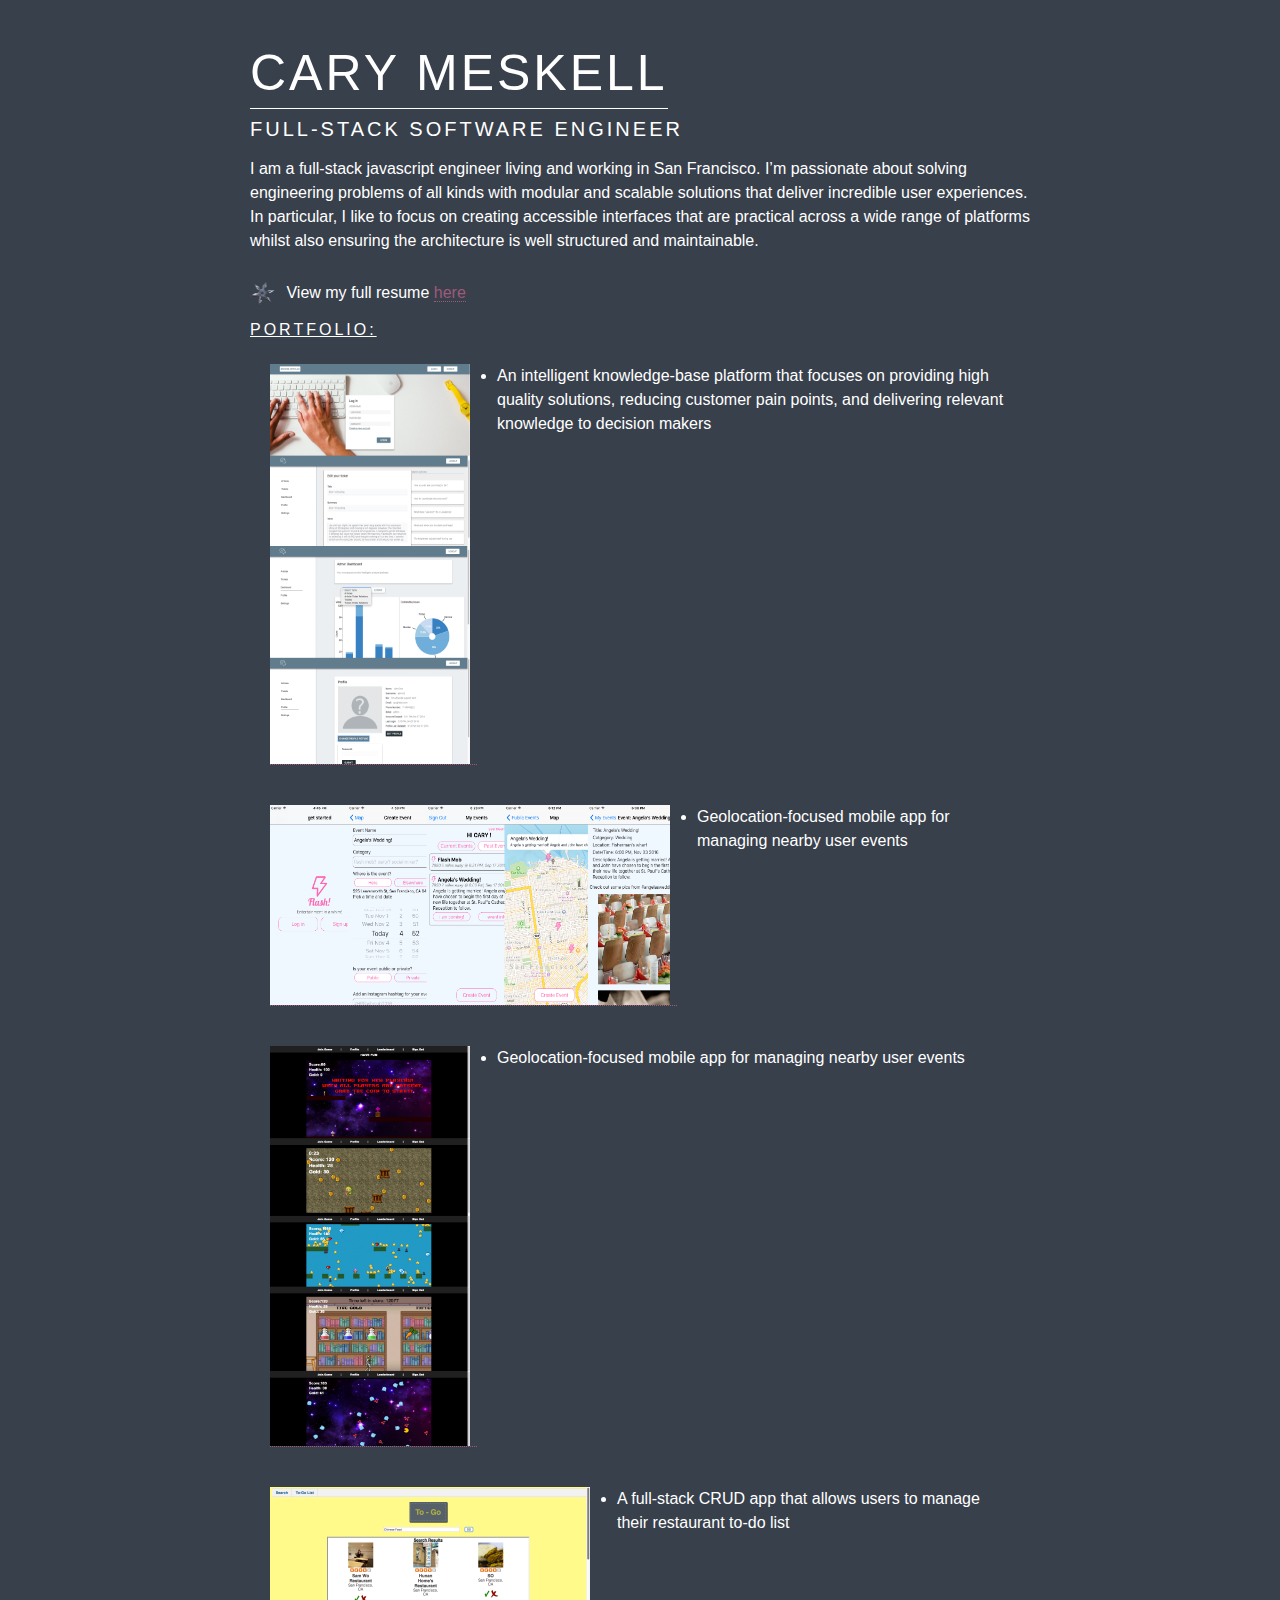
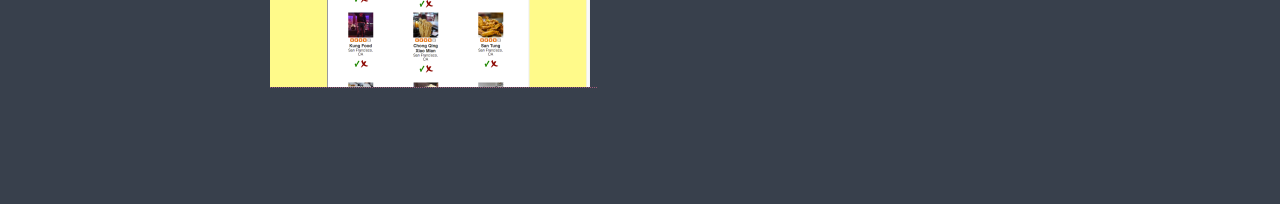
<file: index.html>
<!DOCTYPE html>
<html lang="en">
	<head>
		<meta charset="utf-8">
		<meta name="viewport" content="width=device-width, initial-scale=1">
		<title>Cary Meskell | Full-Stack Software Engineer</title>
		<link rel="stylesheet" href="./styles/normalize.css">
		<link rel="stylesheet" href="./styles/main.css">
		<link rel="stylesheet" href="./styles/game.css">
		<link rel="stylesheet" media="print" href="./styles/print.css">
	</head>
	<body class="contrast-fill">
		<a href="#content" tabindex="1" class="hide-text hide-text-aid">Skip to content</a>
		<div class="full-width standard-space-below print-padding">
			<header role="banner">
				<div class="full-width contrast-text standard-space-below standard-space-above print-padding">
					<div class="col-width">
						<h1 class="line-below inline-block oversized-text">Cary Meskell</h1>
						<h2>Full-Stack Software Engineer</h2>

						<p>I am a full-stack javascript engineer living and working in San Francisco. I’m passionate about
							solving engineering problems of all kinds with modular and scalable solutions that deliver
						  incredible user experiences. In particular, I like to focus on creating accessible interfaces
						  that are practical across a wide range of platforms whilst also ensuring the architecture is well
						  structured and maintainable.</p>


						<p>
							<img id="shuriken" src="./shuriken.png" alt="easter egg" />
							View my full resume <a href="./Resume2016.pdf">here</a>
						</p>

						<h2 class=underlinedTitle>Portfolio:</h2>

						<div class="flexFlowCenter">
							<div class="flexRow">
								<a href="./portfolio/athenaPortfolio.jpg"><img id="athena" src="./portfolio/athenaPortfolio.jpg" alt="athena" /></a>
								<li class="marginLeft">
									An intelligent knowledge-base platform that focuses on providing high quality solutions, reducing customer pain points, and delivering relevant knowledge to decision makers
								</li>
							</div>
							<div class="flexRow">
								<a href="./portfolio/flashPortfolio.jpg"><img id="flash" src="./portfolio/flashPortfolio.jpg" alt="flash" /></a>
								<li class="marginLeft">
									Geolocation-focused mobile app for managing nearby user events
								</li>
							</div>
							<div class="flexRow">
								<a href="./portfolio/frenemiesPortfolio.jpg"><img id="frenemies" src="./portfolio/frenemiesPortfolio.jpg" alt="frenemies" /></a>
								<li class="marginLeft">
									Geolocation-focused mobile app for managing nearby user events
								</li>
							</div>
							<div class="flexRow">
								<a href="./portfolio/toGoPortfolio.png"><img id="toGo" src="./portfolio/toGoPortfolio.png" alt="toGo" /></a>
								<li class="marginLeft">
									A full-stack CRUD app that allows users to manage their restaurant to-do list
								</li>
							</div>
						</div>


	</body>
</html>
</file>
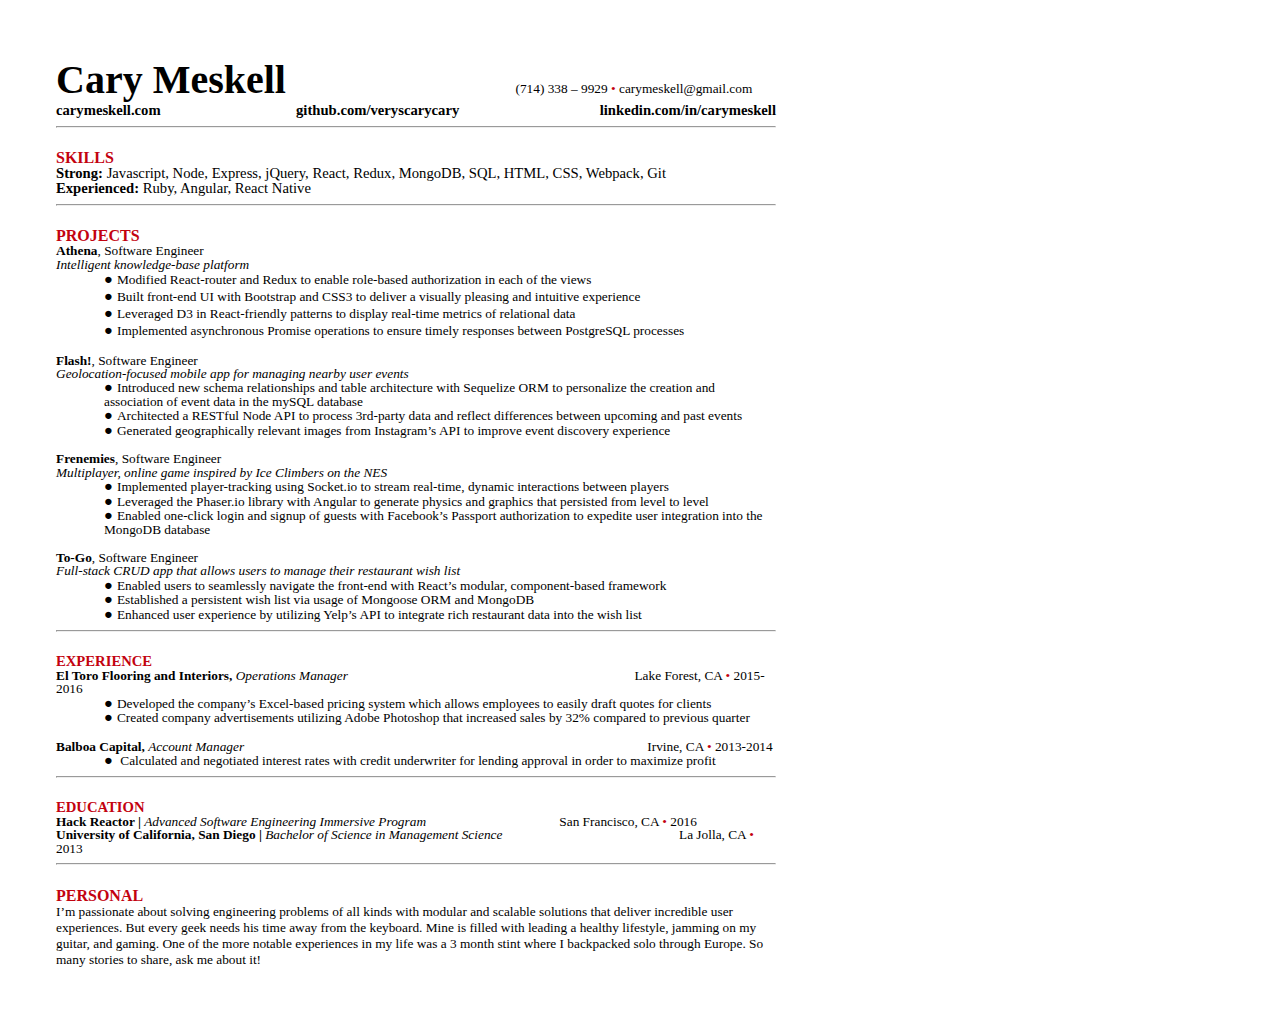
<file: Resume2016.html>
<html><head><meta content="text/html; charset=UTF-8" http-equiv="content-type"><style type="text/css">@import url('https://themes.googleusercontent.com/fonts/css?kit=sDU-RIIs3Wq_4pUcDwWu-wr-7wrgxU70hkaUKDOxYyapE9s8ZVqncwMNeCi11pb8');.lst-kix_1hrdbi4q5qt8-6>li:before{content:"\0025cf  "}.lst-kix_1hrdbi4q5qt8-7>li:before{content:"\0025cb  "}.lst-kix_7osstdalyrtr-5>li:before{content:"\0025a0  "}.lst-kix_7osstdalyrtr-7>li:before{content:"\0025cb  "}.lst-kix_7osstdalyrtr-4>li:before{content:"\0025cb  "}.lst-kix_7osstdalyrtr-8>li:before{content:"\0025a0  "}.lst-kix_1hrdbi4q5qt8-2>li:before{content:"\0025a0  "}.lst-kix_7osstdalyrtr-1>li:before{content:"\0025cb  "}.lst-kix_7osstdalyrtr-3>li:before{content:"\0025cf  "}.lst-kix_1hrdbi4q5qt8-0>li:before{content:"\0025cf  "}.lst-kix_1hrdbi4q5qt8-1>li:before{content:"\0025cb  "}.lst-kix_1hrdbi4q5qt8-8>li:before{content:"\0025a0  "}.lst-kix_7osstdalyrtr-2>li:before{content:"\0025a0  "}.lst-kix_7osstdalyrtr-0>li:before{content:"\0025cf  "}.lst-kix_1hrdbi4q5qt8-3>li:before{content:"\0025cf  "}.lst-kix_1hrdbi4q5qt8-4>li:before{content:"\0025cb  "}.lst-kix_1hrdbi4q5qt8-5>li:before{content:"\0025a0  "}.lst-kix_7osstdalyrtr-6>li:before{content:"\0025cf  "}.lst-kix_fygbvc20iuvp-6>li:before{content:"\0025cf  "}.lst-kix_fygbvc20iuvp-7>li:before{content:"\0025cb  "}.lst-kix_fygbvc20iuvp-5>li:before{content:"\0025a0  "}.lst-kix_fygbvc20iuvp-8>li:before{content:"\0025a0  "}.lst-kix_fygbvc20iuvp-1>li:before{content:"\0025cb  "}.lst-kix_fygbvc20iuvp-2>li:before{content:"\0025a0  "}.lst-kix_fygbvc20iuvp-3>li:before{content:"\0025cf  "}.lst-kix_fygbvc20iuvp-4>li:before{content:"\0025cb  "}.lst-kix_fygbvc20iuvp-0>li:before{content:"\0025cf  "}.lst-kix_vgx8h6147d2d-7>li:before{content:"\0025cb  "}ul.lst-kix_gnzjjjj35tdm-8{list-style-type:none}.lst-kix_vgx8h6147d2d-1>li:before{content:"\0025cb  "}ul.lst-kix_gnzjjjj35tdm-7{list-style-type:none}ul.lst-kix_gnzjjjj35tdm-6{list-style-type:none}ul.lst-kix_gnzjjjj35tdm-5{list-style-type:none}ul.lst-kix_gnzjjjj35tdm-4{list-style-type:none}ul.lst-kix_gnzjjjj35tdm-3{list-style-type:none}ul.lst-kix_gnzjjjj35tdm-2{list-style-type:none}ul.lst-kix_gnzjjjj35tdm-1{list-style-type:none}ul.lst-kix_gnzjjjj35tdm-0{list-style-type:none}.lst-kix_vgx8h6147d2d-5>li:before{content:"\0025a0  "}.lst-kix_bcabts4vusch-7>li:before{content:"\0025cb  "}.lst-kix_vgx8h6147d2d-3>li:before{content:"\0025cf  "}.lst-kix_pkc95bfoicv5-1>li:before{content:"\0025cb  "}.lst-kix_mxhaepz2a9x0-1>li:before{content:"\0025c6  "}.lst-kix_pkc95bfoicv5-3>li:before{content:"\0025cf  "}.lst-kix_pkc95bfoicv5-5>li:before{content:"\0025a0  "}.lst-kix_mxhaepz2a9x0-7>li:before{content:"\0025c6  "}.lst-kix_mxhaepz2a9x0-5>li:before{content:"\0025cf  "}.lst-kix_mxhaepz2a9x0-3>li:before{content:"\0025cb  "}ul.lst-kix_1hrdbi4q5qt8-2{list-style-type:none}ul.lst-kix_1hrdbi4q5qt8-3{list-style-type:none}ul.lst-kix_1hrdbi4q5qt8-0{list-style-type:none}ul.lst-kix_1hrdbi4q5qt8-1{list-style-type:none}.lst-kix_5n5o3v6knwf3-3>li:before{content:"\0025cf  "}.lst-kix_5n5o3v6knwf3-7>li:before{content:"\0025cb  "}.lst-kix_gnzjjjj35tdm-3>li:before{content:"\0025cf  "}.lst-kix_5n5o3v6knwf3-5>li:before{content:"\0025a0  "}.lst-kix_gnzjjjj35tdm-1>li:before{content:"\0025cb  "}ul.lst-kix_1hrdbi4q5qt8-6{list-style-type:none}ul.lst-kix_1hrdbi4q5qt8-7{list-style-type:none}ul.lst-kix_1hrdbi4q5qt8-4{list-style-type:none}ul.lst-kix_1hrdbi4q5qt8-5{list-style-type:none}ul.lst-kix_1hrdbi4q5qt8-8{list-style-type:none}.lst-kix_5n5o3v6knwf3-1>li:before{content:"\0025cb  "}.lst-kix_f7aaiybwhmxl-8>li:before{content:"\0025a0  "}ul.lst-kix_fygbvc20iuvp-0{list-style-type:none}ul.lst-kix_5n5o3v6knwf3-0{list-style-type:none}ul.lst-kix_fygbvc20iuvp-1{list-style-type:none}.lst-kix_r26kkmz434bk-5>li:before{content:"\0025a0  "}ul.lst-kix_5n5o3v6knwf3-1{list-style-type:none}.lst-kix_r26kkmz434bk-4>li:before{content:"\0025cb  "}ul.lst-kix_5n5o3v6knwf3-2{list-style-type:none}ul.lst-kix_5n5o3v6knwf3-3{list-style-type:none}.lst-kix_r26kkmz434bk-3>li:before{content:"\0025cf  "}ul.lst-kix_5n5o3v6knwf3-4{list-style-type:none}.lst-kix_r26kkmz434bk-6>li:before{content:"\0025cf  "}.lst-kix_r26kkmz434bk-7>li:before{content:"\0025cb  "}ul.lst-kix_5n5o3v6knwf3-5{list-style-type:none}ul.lst-kix_5n5o3v6knwf3-6{list-style-type:none}ul.lst-kix_5n5o3v6knwf3-7{list-style-type:none}.lst-kix_hpkw7vfzdig5-0>li:before{content:"\00274f  "}.lst-kix_r26kkmz434bk-1>li:before{content:"\0025cb  "}ul.lst-kix_5n5o3v6knwf3-8{list-style-type:none}ul.lst-kix_f7aaiybwhmxl-7{list-style-type:none}.lst-kix_r26kkmz434bk-8>li:before{content:"\0025a0  "}ul.lst-kix_f7aaiybwhmxl-6{list-style-type:none}.lst-kix_r26kkmz434bk-0>li:before{content:"\0025cf  "}.lst-kix_r26kkmz434bk-2>li:before{content:"\0025a0  "}ul.lst-kix_f7aaiybwhmxl-8{list-style-type:none}ul.lst-kix_pkc95bfoicv5-0{list-style-type:none}ul.lst-kix_f7aaiybwhmxl-3{list-style-type:none}ul.lst-kix_f7aaiybwhmxl-2{list-style-type:none}ul.lst-kix_f7aaiybwhmxl-5{list-style-type:none}.lst-kix_f7aaiybwhmxl-1>li:before{content:"\0025cb  "}ul.lst-kix_f7aaiybwhmxl-4{list-style-type:none}ul.lst-kix_f7aaiybwhmxl-1{list-style-type:none}.lst-kix_hpkw7vfzdig5-5>li:before{content:"\00274f  "}ul.lst-kix_f7aaiybwhmxl-0{list-style-type:none}.lst-kix_f7aaiybwhmxl-2>li:before{content:"\0025a0  "}.lst-kix_hpkw7vfzdig5-4>li:before{content:"\00274f  "}.lst-kix_f7aaiybwhmxl-3>li:before{content:"\0025cf  "}.lst-kix_f7aaiybwhmxl-4>li:before{content:"\0025cb  "}.lst-kix_f7aaiybwhmxl-6>li:before{content:"\0025cf  "}.lst-kix_hpkw7vfzdig5-1>li:before{content:"\00274f  "}.lst-kix_hpkw7vfzdig5-3>li:before{content:"\00274f  "}.lst-kix_f7aaiybwhmxl-5>li:before{content:"\0025a0  "}.lst-kix_hpkw7vfzdig5-2>li:before{content:"\00274f  "}ul.lst-kix_mxhaepz2a9x0-8{list-style-type:none}ul.lst-kix_mxhaepz2a9x0-6{list-style-type:none}ul.lst-kix_mxhaepz2a9x0-7{list-style-type:none}ul.lst-kix_mxhaepz2a9x0-4{list-style-type:none}ul.lst-kix_mxhaepz2a9x0-5{list-style-type:none}ul.lst-kix_mxhaepz2a9x0-2{list-style-type:none}ul.lst-kix_mxhaepz2a9x0-3{list-style-type:none}ul.lst-kix_mxhaepz2a9x0-0{list-style-type:none}ul.lst-kix_mxhaepz2a9x0-1{list-style-type:none}.lst-kix_hpkw7vfzdig5-6>li:before{content:"\00274f  "}.lst-kix_hpkw7vfzdig5-7>li:before{content:"\00274f  "}.lst-kix_f7aaiybwhmxl-0>li:before{content:"\0025cf  "}.lst-kix_hpkw7vfzdig5-8>li:before{content:"\00274f  "}.lst-kix_gnzjjjj35tdm-7>li:before{content:"\0025cb  "}ul.lst-kix_fygbvc20iuvp-8{list-style-type:none}ul.lst-kix_fygbvc20iuvp-6{list-style-type:none}ul.lst-kix_fygbvc20iuvp-7{list-style-type:none}.lst-kix_gnzjjjj35tdm-6>li:before{content:"\0025cf  "}ul.lst-kix_fygbvc20iuvp-4{list-style-type:none}ul.lst-kix_fygbvc20iuvp-5{list-style-type:none}ul.lst-kix_fygbvc20iuvp-2{list-style-type:none}ul.lst-kix_fygbvc20iuvp-3{list-style-type:none}.lst-kix_gnzjjjj35tdm-5>li:before{content:"\0025a0  "}.lst-kix_gnzjjjj35tdm-8>li:before{content:"\0025a0  "}.lst-kix_pkc95bfoicv5-8>li:before{content:"\0025a0  "}ul.lst-kix_vgx8h6147d2d-6{list-style-type:none}ul.lst-kix_vgx8h6147d2d-7{list-style-type:none}.lst-kix_pkc95bfoicv5-7>li:before{content:"\0025cb  "}ul.lst-kix_vgx8h6147d2d-4{list-style-type:none}ul.lst-kix_vgx8h6147d2d-5{list-style-type:none}.lst-kix_pkc95bfoicv5-6>li:before{content:"\0025cf  "}ul.lst-kix_vgx8h6147d2d-2{list-style-type:none}ul.lst-kix_vgx8h6147d2d-3{list-style-type:none}ul.lst-kix_vgx8h6147d2d-0{list-style-type:none}ul.lst-kix_vgx8h6147d2d-1{list-style-type:none}ul.lst-kix_hpkw7vfzdig5-7{list-style-type:none}ul.lst-kix_hpkw7vfzdig5-8{list-style-type:none}ul.lst-kix_vgx8h6147d2d-8{list-style-type:none}.lst-kix_bcabts4vusch-3>li:before{content:"\0025cf  "}.lst-kix_bcabts4vusch-4>li:before{content:"\0025cb  "}.lst-kix_bcabts4vusch-1>li:before{content:"\0025cb  "}.lst-kix_bcabts4vusch-5>li:before{content:"\0025a0  "}.lst-kix_bcabts4vusch-2>li:before{content:"\0025a0  "}ul.lst-kix_pkc95bfoicv5-4{list-style-type:none}ul.lst-kix_pkc95bfoicv5-3{list-style-type:none}ul.lst-kix_pkc95bfoicv5-2{list-style-type:none}ul.lst-kix_pkc95bfoicv5-1{list-style-type:none}ul.lst-kix_pkc95bfoicv5-8{list-style-type:none}ul.lst-kix_pkc95bfoicv5-7{list-style-type:none}ul.lst-kix_pkc95bfoicv5-6{list-style-type:none}ul.lst-kix_pkc95bfoicv5-5{list-style-type:none}.lst-kix_bcabts4vusch-0>li:before{content:"\0025cf  "}.lst-kix_vgx8h6147d2d-8>li:before{content:"\0025a0  "}ul.lst-kix_r26kkmz434bk-8{list-style-type:none}.lst-kix_vgx8h6147d2d-6>li:before{content:"\0025cf  "}ul.lst-kix_r26kkmz434bk-6{list-style-type:none}ul.lst-kix_r26kkmz434bk-7{list-style-type:none}.lst-kix_mxhaepz2a9x0-8>li:before{content:"\0025cf  "}.lst-kix_vgx8h6147d2d-0>li:before{content:"\0025cf  "}.lst-kix_vgx8h6147d2d-2>li:before{content:"\0025a0  "}.lst-kix_vgx8h6147d2d-4>li:before{content:"\0025cb  "}.lst-kix_bcabts4vusch-8>li:before{content:"\0025a0  "}.lst-kix_bcabts4vusch-6>li:before{content:"\0025cf  "}ul.lst-kix_7osstdalyrtr-3{list-style-type:none}.lst-kix_pkc95bfoicv5-0>li:before{content:"\0025cf  "}ul.lst-kix_hpkw7vfzdig5-1{list-style-type:none}ul.lst-kix_7osstdalyrtr-4{list-style-type:none}ul.lst-kix_hpkw7vfzdig5-2{list-style-type:none}ul.lst-kix_7osstdalyrtr-5{list-style-type:none}ul.lst-kix_7osstdalyrtr-6{list-style-type:none}ul.lst-kix_hpkw7vfzdig5-0{list-style-type:none}.lst-kix_pkc95bfoicv5-2>li:before{content:"\0025a0  "}ul.lst-kix_hpkw7vfzdig5-5{list-style-type:none}ul.lst-kix_7osstdalyrtr-0{list-style-type:none}ul.lst-kix_hpkw7vfzdig5-6{list-style-type:none}ul.lst-kix_7osstdalyrtr-1{list-style-type:none}ul.lst-kix_hpkw7vfzdig5-3{list-style-type:none}.lst-kix_mxhaepz2a9x0-2>li:before{content:"\0025cf  "}ul.lst-kix_7osstdalyrtr-2{list-style-type:none}ul.lst-kix_hpkw7vfzdig5-4{list-style-type:none}.lst-kix_pkc95bfoicv5-4>li:before{content:"\0025cb  "}.lst-kix_mxhaepz2a9x0-0>li:before{content:"\002794  "}.lst-kix_mxhaepz2a9x0-6>li:before{content:"\0025cb  "}ul.lst-kix_r26kkmz434bk-4{list-style-type:none}ul.lst-kix_r26kkmz434bk-5{list-style-type:none}ul.lst-kix_r26kkmz434bk-2{list-style-type:none}ul.lst-kix_r26kkmz434bk-3{list-style-type:none}ul.lst-kix_r26kkmz434bk-0{list-style-type:none}ul.lst-kix_7osstdalyrtr-7{list-style-type:none}ul.lst-kix_r26kkmz434bk-1{list-style-type:none}ul.lst-kix_7osstdalyrtr-8{list-style-type:none}.lst-kix_mxhaepz2a9x0-4>li:before{content:"\0025c6  "}.lst-kix_5n5o3v6knwf3-2>li:before{content:"\0025a0  "}.lst-kix_5n5o3v6knwf3-4>li:before{content:"\0025cb  "}.lst-kix_gnzjjjj35tdm-2>li:before{content:"\0025a0  "}.lst-kix_gnzjjjj35tdm-4>li:before{content:"\0025cb  "}.lst-kix_5n5o3v6knwf3-6>li:before{content:"\0025cf  "}.lst-kix_gnzjjjj35tdm-0>li:before{content:"\0025cf  "}.lst-kix_5n5o3v6knwf3-0>li:before{content:"\0025cf  "}.lst-kix_f7aaiybwhmxl-7>li:before{content:"\0025cb  "}ul.lst-kix_bcabts4vusch-5{list-style-type:none}ul.lst-kix_bcabts4vusch-6{list-style-type:none}ul.lst-kix_bcabts4vusch-3{list-style-type:none}ul.lst-kix_bcabts4vusch-4{list-style-type:none}ul.lst-kix_bcabts4vusch-7{list-style-type:none}ul.lst-kix_bcabts4vusch-8{list-style-type:none}.lst-kix_5n5o3v6knwf3-8>li:before{content:"\0025a0  "}ul.lst-kix_bcabts4vusch-1{list-style-type:none}ul.lst-kix_bcabts4vusch-2{list-style-type:none}ul.lst-kix_bcabts4vusch-0{list-style-type:none}ol{margin:0;padding:0}table td,table th{padding:0}.c18{border-right-style:solid;border-bottom-color:#000000;border-top-width:0pt;border-right-width:0pt;border-left-color:#000000;vertical-align:top;border-right-color:#000000;border-left-width:0pt;border-top-style:solid;border-left-style:solid;border-bottom-width:0pt;width:180pt;border-top-color:#000000;border-bottom-style:solid}.c16{color:#000000;font-weight:700;text-decoration:none;vertical-align:baseline;font-size:11pt;font-family:"Play";font-style:normal}.c9{color:#000000;font-weight:400;text-decoration:none;vertical-align:baseline;font-size:11pt;font-family:"Arial";font-style:normal}.c10{padding-top:0pt;padding-bottom:0pt;line-height:1.0;text-align:left}.c17{font-size:12pt;font-family:"Cambria";color:#c3020f;font-weight:700}.c24{border-spacing:0;border-collapse:collapse;margin-right:auto}.c6{margin-left:36pt;orphans:2;widows:2;padding-left:0pt}.c8{padding-top:0pt;padding-bottom:0pt;line-height:1.0;text-align:right}.c15{orphans:2;widows:2;height:11pt}.c0{font-size:10pt;font-family:"Cambria";font-weight:700}.c1{font-size:10pt;font-family:"Cambria";font-style:italic}.c5{font-size:10pt;font-family:"Cambria";color:#c3020f}.c20{font-family:"Cambria";color:#c3020f;font-weight:700}.c23{font-size:30pt;font-family:"Play";font-weight:700}.c27{background-color:#ffffff;max-width:540pt;padding:36pt 36pt 36pt 36pt}.c4{padding:0;margin:0}.c7{font-size:10pt;font-family:"Cambria"}.c11{border:1px solid black;margin:5px}.c13{margin-left:36pt;padding-left:0pt}.c2{font-size:10pt;font-family:"Play"}.c3{line-height:1.0;height:11pt}.c19{orphans:2;widows:2}.c25{font-weight:700}.c26{color:#999999}.c14{font-size:10pt}.c12{line-height:1.0}.c21{height:0pt}.c28{font-family:"Play"}.c22{font-family:"Cambria"}.title{padding-top:0pt;color:#000000;font-size:26pt;padding-bottom:3pt;font-family:"Arial";line-height:1.15;page-break-after:avoid;orphans:2;widows:2;text-align:left}.subtitle{padding-top:0pt;color:#666666;font-size:15pt;padding-bottom:16pt;font-family:"Arial";line-height:1.15;page-break-after:avoid;orphans:2;widows:2;text-align:left}li{color:#000000;font-size:11pt;font-family:"Arial"}p{margin:0;color:#000000;font-size:11pt;font-family:"Arial"}h1{padding-top:20pt;color:#000000;font-size:20pt;padding-bottom:6pt;font-family:"Arial";line-height:1.15;page-break-after:avoid;orphans:2;widows:2;text-align:left}h2{padding-top:18pt;color:#000000;font-size:16pt;padding-bottom:6pt;font-family:"Arial";line-height:1.15;page-break-after:avoid;orphans:2;widows:2;text-align:left}h3{padding-top:16pt;color:#434343;font-size:14pt;padding-bottom:4pt;font-family:"Arial";line-height:1.15;page-break-after:avoid;orphans:2;widows:2;text-align:left}h4{padding-top:14pt;color:#666666;font-size:12pt;padding-bottom:4pt;font-family:"Arial";line-height:1.15;page-break-after:avoid;orphans:2;widows:2;text-align:left}h5{padding-top:12pt;color:#666666;font-size:11pt;padding-bottom:4pt;font-family:"Arial";line-height:1.15;page-break-after:avoid;orphans:2;widows:2;text-align:left}h6{padding-top:12pt;color:#666666;font-size:11pt;padding-bottom:4pt;font-family:"Arial";line-height:1.15;page-break-after:avoid;font-style:italic;orphans:2;widows:2;text-align:left}</style></head><body class="c27"><p class="c19"><span class="c23">Cary Meskell </span><span class="c25 c28">&nbsp;</span><span>&nbsp; &nbsp; </span><span>&nbsp; &nbsp; &nbsp; &nbsp; &nbsp; &nbsp; &nbsp; &nbsp; &nbsp; &nbsp; &nbsp; &nbsp; &nbsp; &nbsp; &nbsp; &nbsp; &nbsp; &nbsp; &nbsp; &nbsp; &nbsp; &nbsp; &nbsp; &nbsp; &nbsp;</span><span class="c7">(714) 338 &ndash; 9929</span><span class="c7 c26">&nbsp;</span><span class="c5">&bull;</span><span class="c7">&nbsp;</span><span class="c7">carymeskell@gmail.com</span></p><a id="t.0bb133d3bd98737b8edc40b3eb0b98a9df738867"></a><a id="t.0"></a><table class="c24"><tbody><tr class="c21"><td class="c18" colspan="1" rowspan="1"><p class="c10"><span class="c16">carymeskell.com</span></p></td><td class="c18" colspan="1" rowspan="1"><p class="c10"><span class="c16">github.com/veryscarycary</span></p></td><td class="c18" colspan="1" rowspan="1"><p class="c8"><span class="c16">linkedin.com/in/carymeskell</span></p></td></tr></tbody></table><hr><p class="c15"><span></span></p><p class="c12"><span class="c17">SKILLS</span></p><p class="c12"><span class="c25 c22">Strong: </span><span class="c22">Javascript, Node, Express, jQuery, React, Redux, MongoDB, SQL, HTML, CSS, Webpack, Git</span></p><p class="c12"><span class="c22 c25">Experienced: </span><span class="c22">Ruby, Angular, React Native</span></p><hr><p class="c15"><span class="c22"></span></p><p class="c12"><span class="c17">PROJECTS</span></p><p class="c12"><span class="c0">Athena</span><span class="c7">,</span><span class="c7">&nbsp;Software Engineer</span></p><p class="c12"><span class="c1">Intelligent knowledge-base platform </span></p><ul class="c4 lst-kix_7osstdalyrtr-0 start"><li class="c6"><span class="c7">Modified React-router and Redux to enable role-based authorization in each of the views</span></li><li class="c6"><span class="c7">Built front-end UI with Bootstrap and CSS3 to deliver a visually pleasing and intuitive experience</span></li><li class="c6"><span class="c7">Leveraged D3 in React-friendly patterns to display real-time metrics of relational data</span></li><li class="c6"><span class="c7">Implemented asynchronous Promise operations to ensure timely responses between PostgreSQL processes</span></li></ul><p class="c15"><span class="c7"></span></p><p class="c12"><span class="c0">Flash!</span><span class="c7">, Software Engineer</span></p><p class="c12"><span class="c1">Geolocation-focused mobile app for managing nearby user events</span></p><ul class="c4 lst-kix_1hrdbi4q5qt8-0 start"><li class="c13 c12"><span class="c7">Introduced new schema relationships and table architecture with Sequelize ORM to personalize the creation and association of event data in the mySQL database</span></li><li class="c13 c12"><span class="c7">Architected a RESTful Node API to process 3rd-party data and reflect differences between upcoming and past events</span></li><li class="c13 c12"><span class="c7">Generated geographically relevant images from Instagram&rsquo;s API to improve event discovery experience</span></li></ul><p class="c3"><span class="c7"></span></p><p class="c12"><span class="c0">Frenemies</span><span class="c7">, Software Engineer</span><span class="c0">&nbsp;</span></p><p class="c12"><span class="c1">Multiplayer, online game inspired by Ice Climbers on the NES</span></p><ul class="c4 lst-kix_1hrdbi4q5qt8-0"><li class="c13 c12"><span class="c7">Implemented player-tracking using Socket.io to stream real-time, dynamic interactions between players</span></li><li class="c13 c12"><span class="c7">Leveraged the Phaser.io library with Angular to generate physics and graphics that persisted from level to level</span></li><li class="c13 c12"><span class="c7">Enabled one-click login and signup of guests with Facebook&rsquo;s Passport authorization to expedite user integration into the MongoDB database</span></li></ul><p class="c3"><span class="c7"></span></p><p class="c12"><span class="c0">To-Go</span><span class="c7">, Software Engineer</span></p><p class="c12"><span class="c1">Full-stack CRUD app that allows users to manage their restaurant wish list</span></p><ul class="c4 lst-kix_5n5o3v6knwf3-0 start"><li class="c13 c12"><span class="c7">Enabled users to seamlessly navigate the front-end with React&rsquo;s modular, component-based framework</span></li><li class="c13 c12"><span class="c7">Established a persistent wish list via usage of Mongoose ORM and MongoDB</span></li><li class="c13 c12"><span class="c7">Enhanced user experience by utilizing Yelp&rsquo;s API to integrate rich restaurant data into the wish list</span></li></ul><hr><p class="c15"><span class="c22"></span></p><p class="c12"><span class="c20">EXPERIENCE</span></p><p class="c12"><span class="c0">El Toro Flooring and Interiors, </span><span class="c1">Operations Manager</span><span class="c0">&nbsp; &nbsp; &nbsp; &nbsp; &nbsp; &nbsp; &nbsp; &nbsp; &nbsp; &nbsp; &nbsp; &nbsp; &nbsp; &nbsp; &nbsp; &nbsp; &nbsp; &nbsp; &nbsp; &nbsp; &nbsp; &nbsp; &nbsp; &nbsp; &nbsp; &nbsp; &nbsp; &nbsp; &nbsp; &nbsp; &nbsp; &nbsp; &nbsp; &nbsp; &nbsp; &nbsp; &nbsp; &nbsp; &nbsp; &nbsp; &nbsp; &nbsp; &nbsp; </span><span class="c7">Lake Forest, CA </span><span class="c5">&bull;</span><span class="c7">&nbsp;2015-2016</span></p><ul class="c4 lst-kix_f7aaiybwhmxl-0 start"><li class="c13 c12"><span class="c7">Developed the company&rsquo;s Excel-based pricing system which allows employees to easily draft quotes for clients</span></li><li class="c13 c12"><span class="c7">Created company advertisements utilizing Adobe Photoshop that increased sales by 32% compared to previous quarter</span></li></ul><p class="c3"><span class="c7"></span></p><p class="c12"><span class="c0">Balboa Capital, </span><span class="c1">Account Manager</span><span class="c0">&nbsp; &nbsp; &nbsp; &nbsp; &nbsp; &nbsp; &nbsp; &nbsp; &nbsp; &nbsp; &nbsp; &nbsp; &nbsp; &nbsp; &nbsp; &nbsp; &nbsp; &nbsp; &nbsp; &nbsp; &nbsp; &nbsp; &nbsp; &nbsp; &nbsp; &nbsp; &nbsp; &nbsp; &nbsp; &nbsp; &nbsp; &nbsp; &nbsp; &nbsp; &nbsp; &nbsp; &nbsp; &nbsp; &nbsp; &nbsp; &nbsp; &nbsp; &nbsp; &nbsp; &nbsp; &nbsp; &nbsp; &nbsp; &nbsp; &nbsp; &nbsp;&nbsp;&nbsp;&nbsp;&nbsp;&nbsp;&nbsp;&nbsp;&nbsp;&nbsp;&nbsp;&nbsp;&nbsp;&nbsp;&nbsp;&nbsp;&nbsp; &nbsp; &nbsp;</span><span class="c7">Irvine, CA </span><span class="c5">&bull;</span><span class="c7">&nbsp;2013-2014</span></p><ul class="c4 lst-kix_r26kkmz434bk-0 start"><li class="c12 c13"><span class="c7">&nbsp;Calculated and negotiated interest rates with credit underwriter for lending approval in order to maximize profit</span></li></ul><hr><p class="c15"><span class="c2"></span></p><p class="c12"><span class="c20">EDUCATION</span></p><p class="c12"><span class="c0">Hack Reactor | </span><span class="c1">Advanced Software Engineering Immersive Program</span><span class="c0">&nbsp; &nbsp; &nbsp; &nbsp;&nbsp;&nbsp;&nbsp;&nbsp;&nbsp;&nbsp;&nbsp;&nbsp;&nbsp;&nbsp;&nbsp;&nbsp;&nbsp;&nbsp;&nbsp;&nbsp;&nbsp;&nbsp;&nbsp;&nbsp;&nbsp;&nbsp;&nbsp;&nbsp;&nbsp;&nbsp;&nbsp;&nbsp;&nbsp;&nbsp;&nbsp;&nbsp; </span><span class="c7">San Francisco, CA </span><span class="c5">&bull;</span><span class="c7">&nbsp;2016</span></p><p class="c12"><span class="c0">University of California, San Diego | </span><span class="c1">Bachelor of Science in Management Science</span><span class="c0">&nbsp; &nbsp; &nbsp; &nbsp; &nbsp; &nbsp; &nbsp; &nbsp; &nbsp; &nbsp; &nbsp; &nbsp; &nbsp; &nbsp; &nbsp; &nbsp; &nbsp; &nbsp; &nbsp; &nbsp; &nbsp; &nbsp; &nbsp; &nbsp; &nbsp; &nbsp; &nbsp;</span><span class="c7">La Jolla, CA </span><span class="c5">&bull; </span><span class="c7">2013</span></p><hr><p class="c15"><span class="c2"></span></p><p class="c12"><span class="c17">PERSONAL</span></p><p class="c19"><span class="c7">I&rsquo;m passionate about solving engineering problems of all kinds with modular and scalable solutions that deliver incredible user experiences. But every geek needs his time away from the keyboard. Mine is filled with leading a healthy lifestyle, jamming on my guitar, and gaming. One of the more notable experiences in my life was a 3 month stint where I backpacked solo through Europe. So many stories to share, ask me about it!</span></p></div></body></html>
</file>
<file: styles/main.css>
html {
	font-size: 62.5%;
	height: 100%;
	background: none;
}

body {
	min-height: 100%;
	line-height: 1.5;
	font-size: 1.6em;
	font-family: "Gill Sans","Gill Sans MT",Calibri,sans-serif;
   	font-weight: 300;
   	color: #38404c;
   	background: #eee;
}


/* ==========================================================================
   Typography
   ========================================================================== */

a {
	text-decoration: none;
	color: #c8025c;
	border-bottom: 1px dotted #c8025c;
}

a:hover {
	color: #c8025c;
	border-bottom: 1px solid #c8025c;
}

p {
	margin-top: 0;
	padding-top: 12px;
}

h1,
h2 {
	font-weight: normal;
	font-family: "Gill Sans","Gill Sans MT",Calibri,sans-serif;
	letter-spacing: 3px;
	text-transform: uppercase;
	line-height: 1;
	margin-top: 0;
}

h1 {
	font-size: 3rem;
	margin-bottom: 12px
}

h2 {
	font-size: 2rem;
	margin-bottom: 6px;
}

.oversized-text {
	font-size: 5rem;
	padding-bottom: 10px;
	margin-bottom: 10px;
}

.center-text {
	text-align: center;
}

.contrast-text {
	color: #fff;
}

.contrast-text a,
.contrast-text a:hover {
	color: #9f5a79;
	border-bottom: 1px dotted #9f5a79;
}

.contrast-text a:hover {
	border-bottom: 1px solid #9f5a79;
}
/* ==========================================================================
   Layout
   ========================================================================== */

.full-width {
	float: left;
	width: 100%;
}

.col-width {
	margin: 0 auto;
	max-width: 780px;
	padding: 0 10px;
}

.colums {
	float: left;
	width: 30%;
	margin-right: 3%;
}

.inline-block {
	display: inline-block;
}


.standard-space-above {
	padding-top: 48px;
}

.small-space-above {
	padding-top: 24px;
}

.standard-space-below {
	padding-bottom: 48px;
}

.contrast-fill {
	background: #38404c;
}

.line-below {
	border-bottom: 1px solid;
}


/* ==========================================================================
   Helpers
   ========================================================================== */

.hide-text {
	position: absolute;
	top: -9999px;
	left: -9999px;
}

.hide-text-aid:focus {
	top: 0;
	left: 0;
}

.hide-text-aid:focus {
  top: 0;
  left: 0;
}

/* ==========================================================================
   Images
   ========================================================================== */


.flexFlowCenter {
  display: flex;
  flex-flow: column wrap;
}

.flexRow {
	margin: 20px;
	display: flex;
	flex-direction: row;
	align-items: flex-start;
}

.marginLeft {
  margin-left: 20px;
}

.underlinedTitle {
	text-decoration: underline;
	font-size: 16px;
}

#athena {
	height: 400px;
	width: 200px;
}

#flash {
	height: 200px;
	width: 400px;
}

#frenemies {
	height: 400px;
	width: 200px;
}

#toGo {
	height: 200px;
	width: 320px;
}
</file>
<file: styles/game.css>
.container {
  background: linear-gradient(teal, yellow);
  /*background-color: #FFFF61;*/
  width: 700px;
  height: 450px;
}

.enemy {
    -webkit-animation: spin 1s linear infinite;
    -moz-animation: spin 1s linear infinite;
    -o-animation: spin 1s linear infinite;
  }

img {
  display: inline;
  vertical-align: middle;
  margin-right: 7px;
  width: 25px;
  height: 25px;
}

@-webkit-keyframes spin { 0% { -webkit-transform: rotate(0deg);
  -webkit-transform-origin: 50% 50%;}
  100%{-webkit-transform: rotate(360deg);
    -webkit-transform-origin: 50% 50%;}
  }

@-moz-keyframes spin { 0% { -moz-transform: rotate(0deg);
  -moz-transform-origin: 50% 50%;}
  100%{-moz-transform: rotate(360deg);
    -moz-transform-origin: 50% 50%;}
  }
</file>
<file: styles/print.css>
body {
	overflow: visible;
	background: #fff;
	font-size: 1.2rem;
	padding: 0;
	margin: 0;
}

h1 {
	font-size: 1.4rem;
	margin-top: 20px;
	margin-bottom: 0;
}

h2 {
	font-size: 1.3rem;
}

a {
	border-bottom: 0;
	color: #38404c;
}

p {
	margin-top: 0;
	padding-top: 6px;
}

.print-padding {
	padding: 0 !important;
}


.oversized-text {
	font-size: 2.5rem;
}

.hero {
	padding-bottom: 0;
}

.standard-space-above {
	padding-top: 12px;
}


.small-space-above {
	padding-top: 12px;
}

.standard-space-below {
	padding-bottom: 12px;
}

.contrast-fill {
	background: #fff;
}

.contrast-text,
.contrast-text a {
	color: #38404c;
}
</file>
